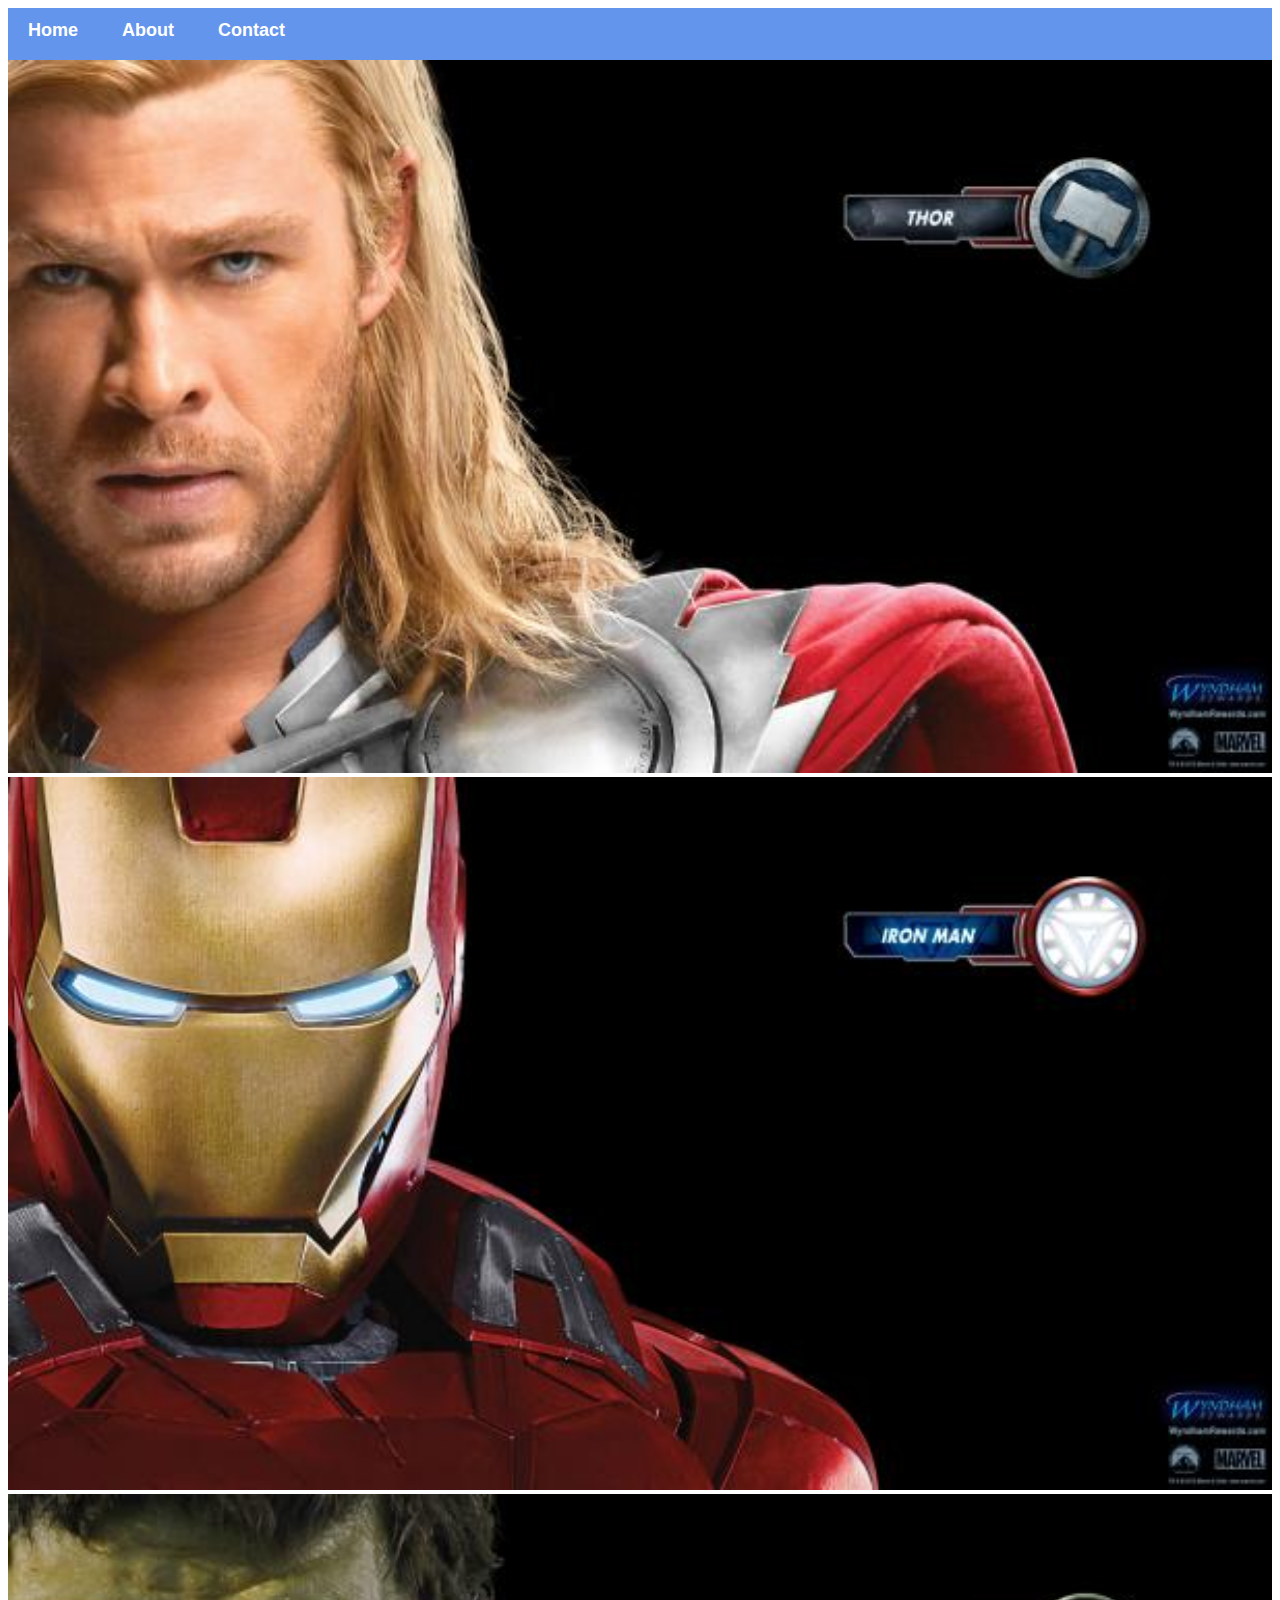
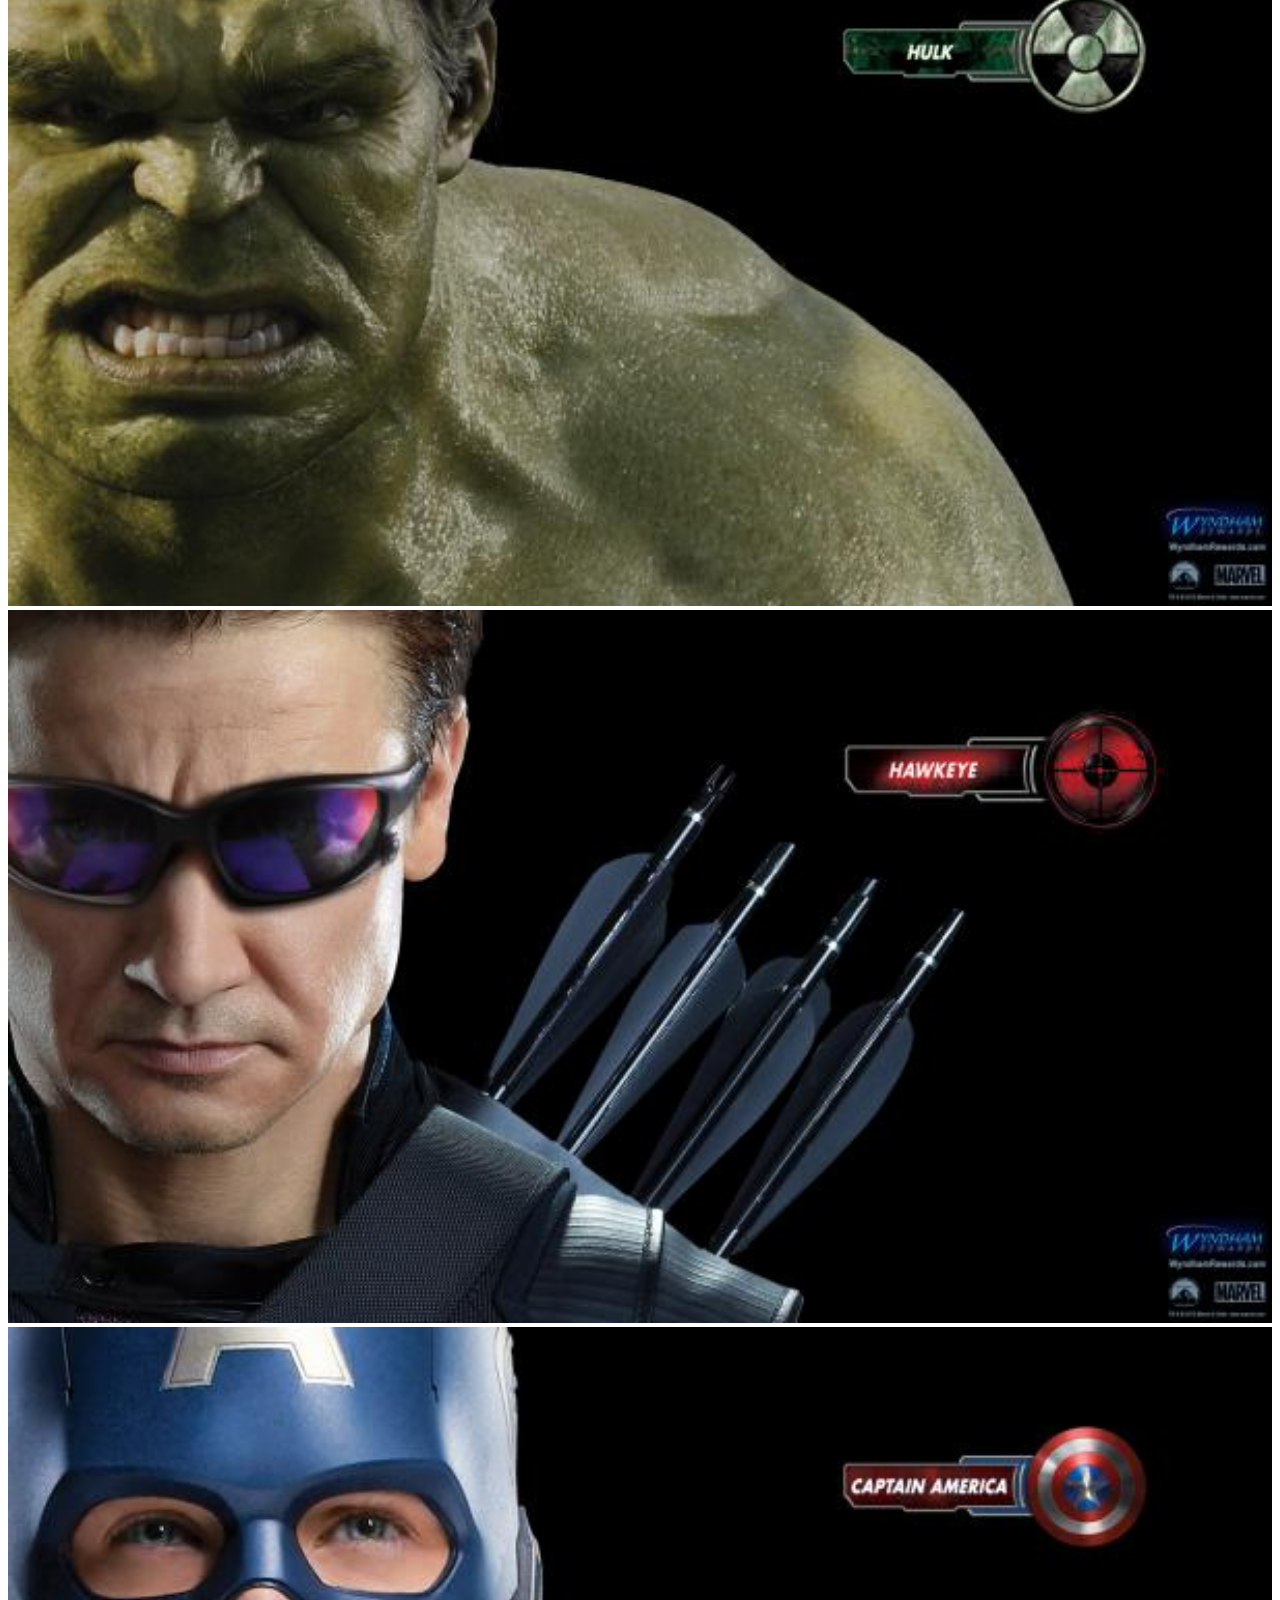
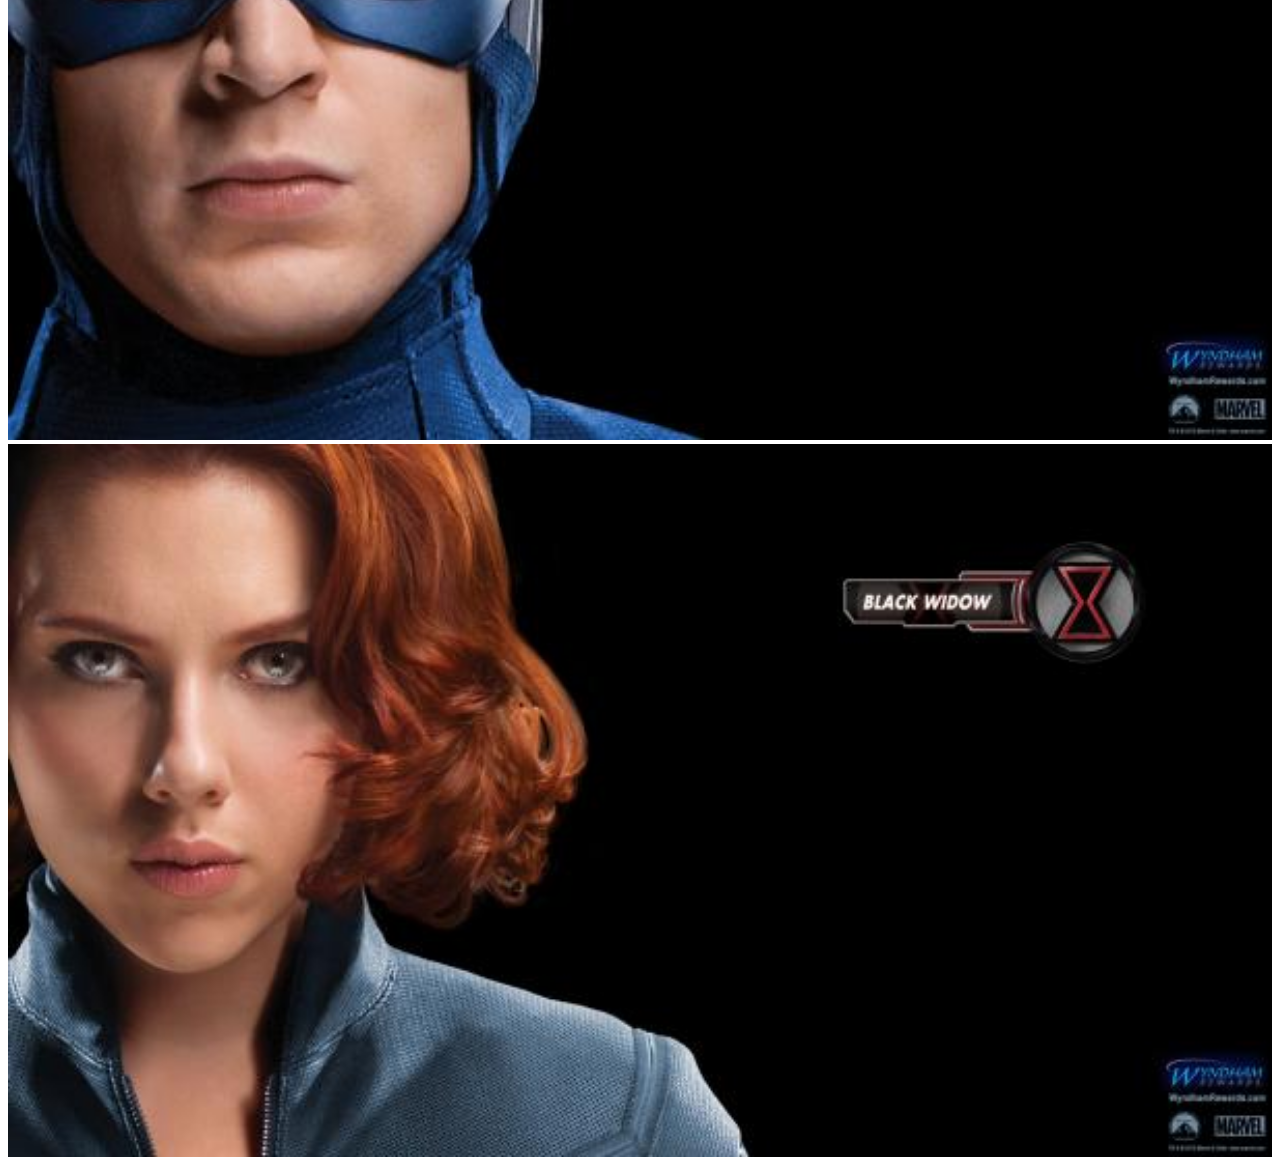
<file: index.html>
<!DOCTYPE html>
<html>
    <head>
       <link rel="stylesheet" href="style.css">
    </head>
    <body>
        <div id="menu">
            <a href="#">Home</a>
            <a href="About.html">About</a>
            <a href="Contact.html">Contact</a>
        </div>
       <div class="gallery">
        <a href="avenger-1.html"><img src="images/avengers_01.jpg"/></a>
        <a href="avenger-2.html"><img src="images/avengers_02.jpg"/></a>
        <a href="avenger-3.html"><img src="images/avengers_03.jpg"/></a>
        <a href="avenger-4.html"><img src="images/avengers_04.jpg"/></a>
        <a href="avenger-5.html"><img src="images/avengers_05.jpg"/></a>
        <a href="avenger-6.html"><img src="images/avengers_06.jpg"/></a>
       </div>
    </body>
</html>
</file>
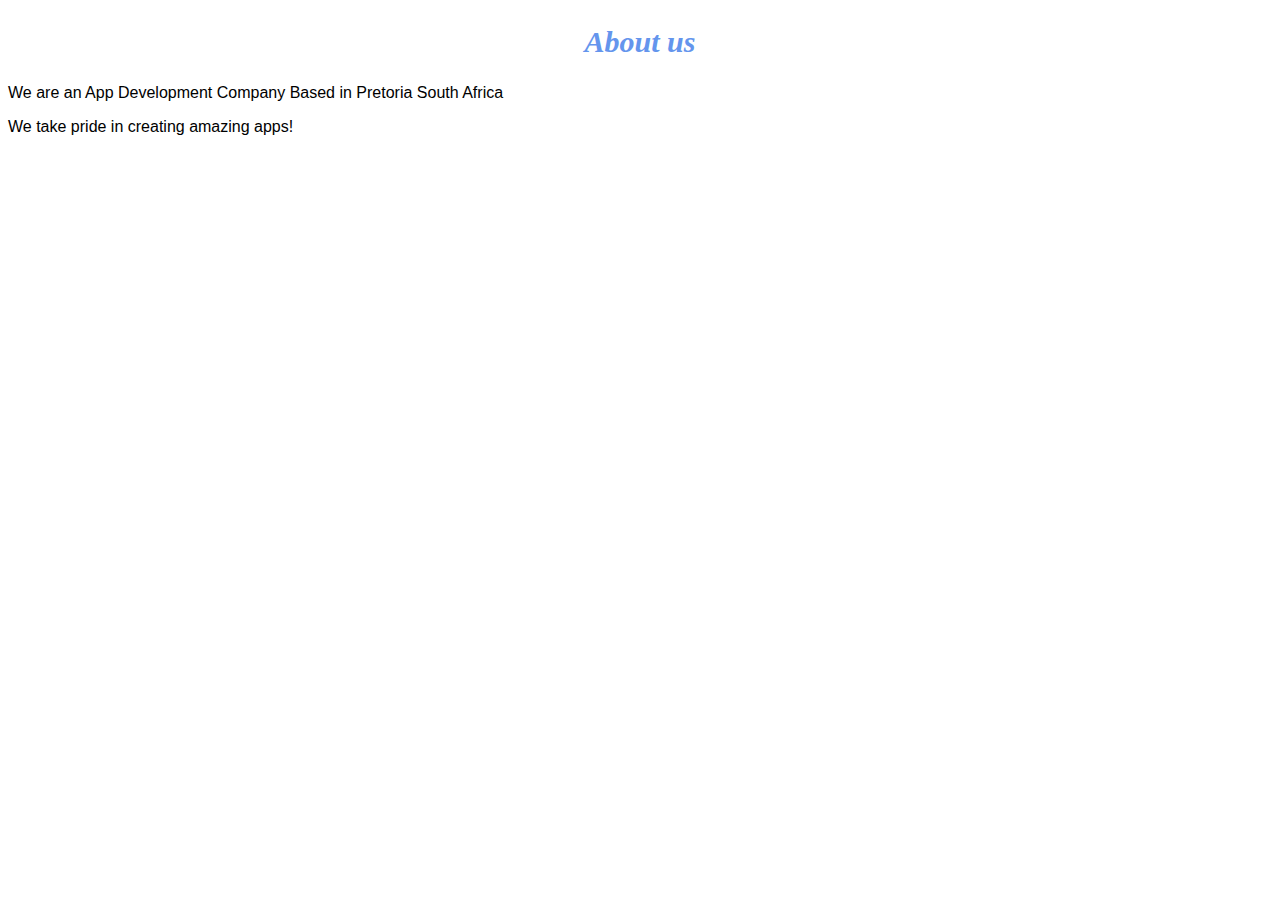
<file: about.html>
<!DOCTYPE html>
<html>
    <head>
       <link rel="stylesheet" href="style.css">
    </head>
    <body>
        <h2>About us</h2>
       <p>We are an App Development Company Based in Pretoria South Africa</p>
       <p>We take pride in creating amazing apps!</p>
       
        </body>
</html>
</file>
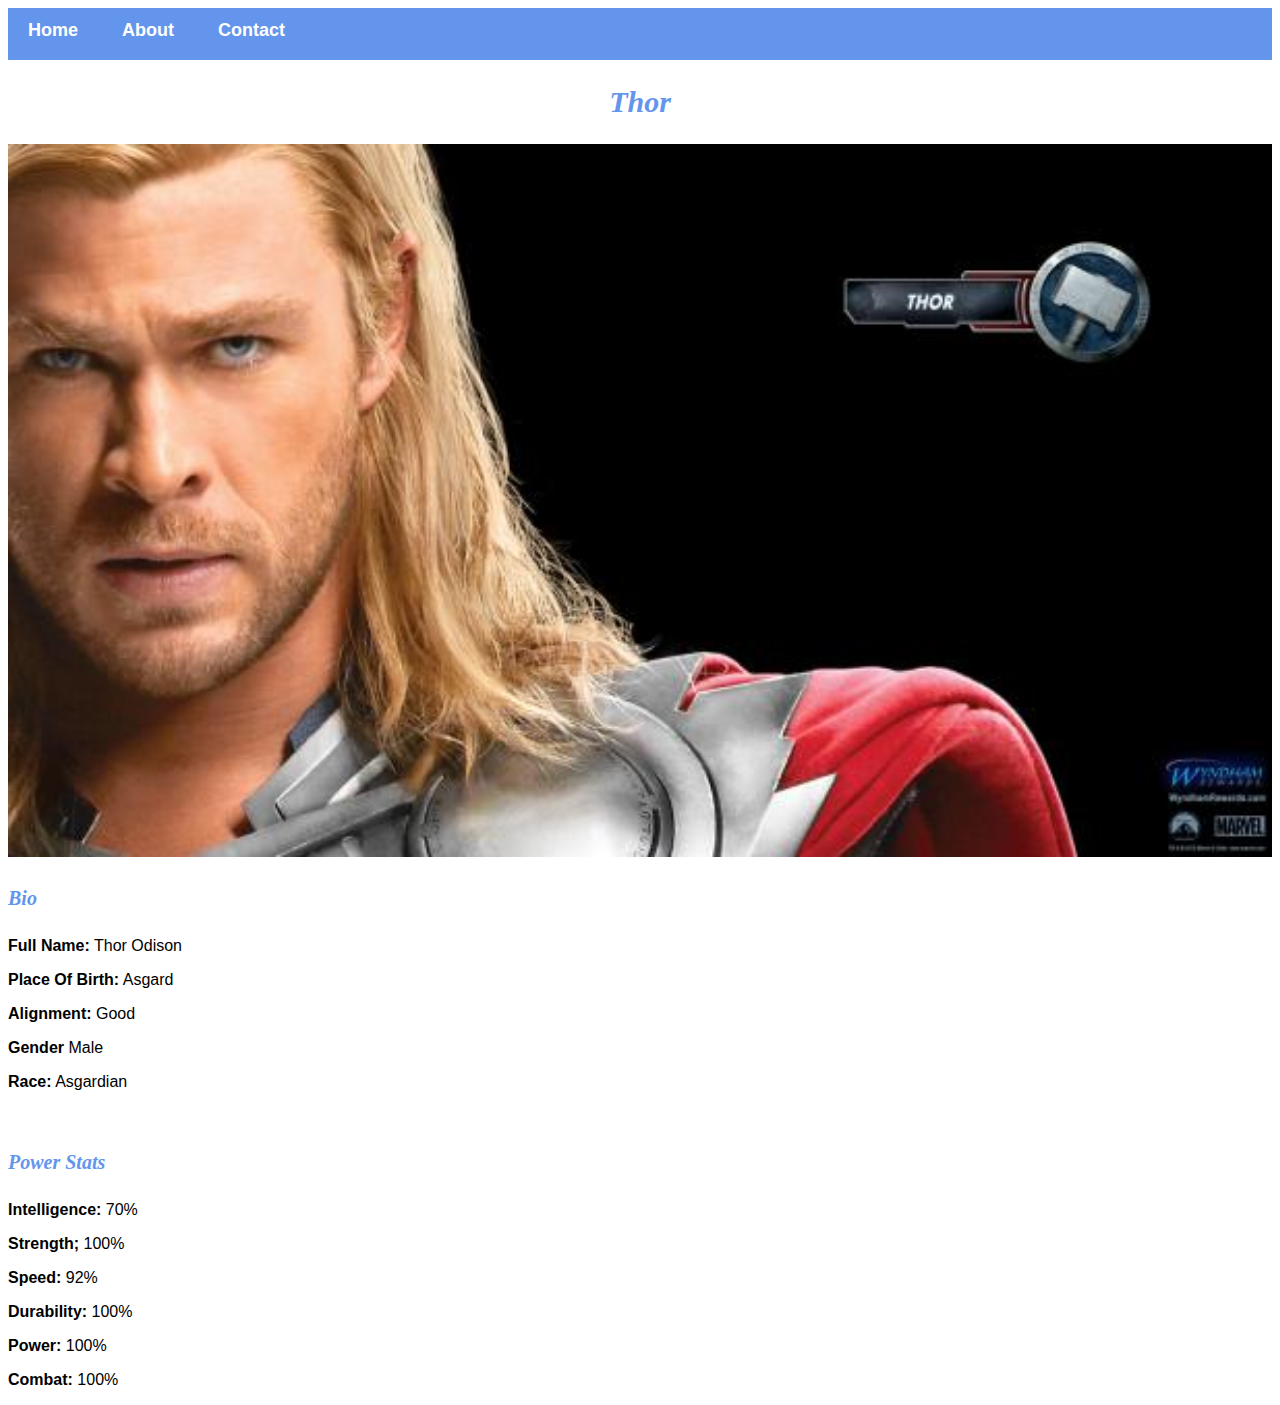
<file: avenger-1.html>
<!DOCTYPE html>
<html>
    <head>
       <link rel="stylesheet" href="style.css">
    </head>
    <body>
         <div id="menu">
            <a href="#">Home</a>
            <a href="About.html">About</a>
            <a href="Contact.html">Contact</a>
        </div>
        <h2>Thor</h2>
       <div class="gallery">
        <img src="images/avengers_01.jpg"/>
        </div>
        <h4>Bio</h4>
        <p><b>Full Name:</b> Thor Odison</p>
        <p><b>Place Of Birth:</b> Asgard</p>
        <p><b>Alignment:</b> Good</p>
        <p><b>Gender</b> Male</p>
        <p><b>Race:</b> Asgardian</p>
        <br/>
        <h4>Power Stats</h4>
        <p><b>Intelligence:</b> 70%</p>
        <p><b>Strength;</b> 100%</p>
        <p><b>Speed:</b> 92%</p>
        <p><b>Durability:</b> 100%</p>
        <p><b>Power:</b> 100%</p>
        <p><b>Combat:</b> 100%</p>
    </body>
</html>
</file>
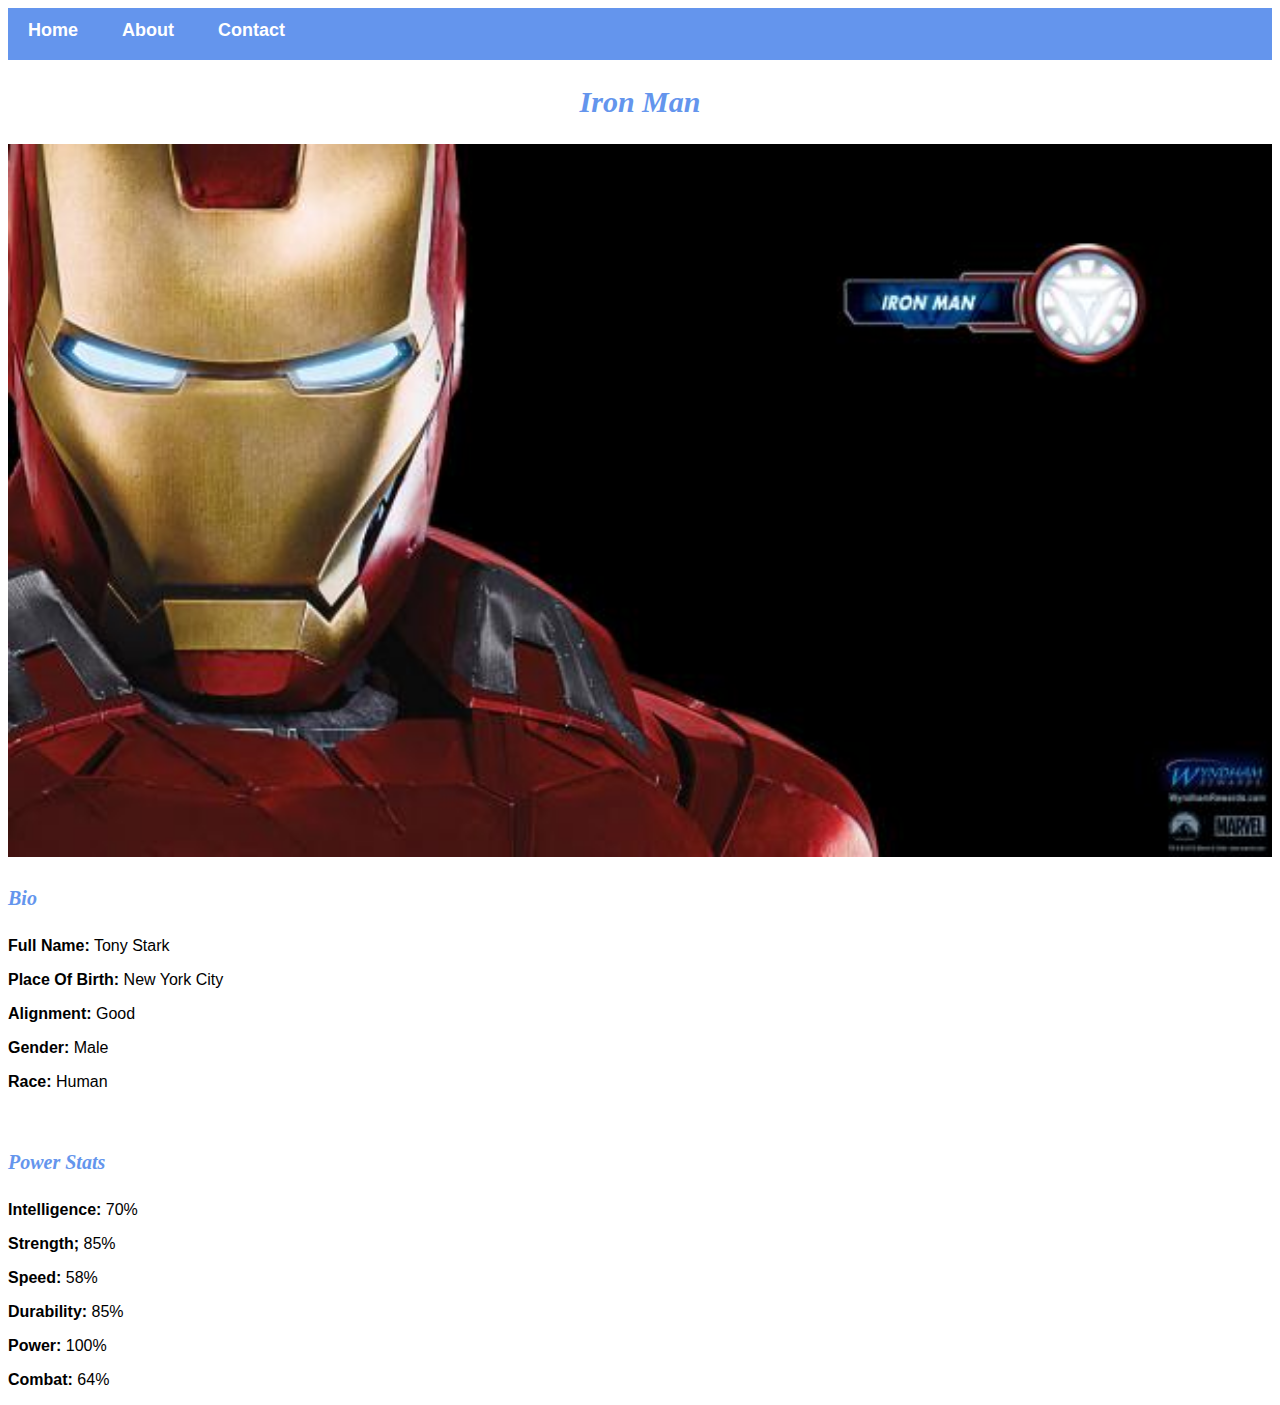
<file: avenger-2.html>
<!DOCTYPE html>
<html>
    <head>
       <link rel="stylesheet" href="style.css">
    </head>
    <body>
         <div id="menu">
            <a href="#">Home</a>
            <a href="About.html">About</a>
            <a href="Contact.html">Contact</a>
        </div>
        <h2>Iron Man</h2>
       <div class="gallery">
        <img src="images/avengers_02.jpg"/>
        </div>
        <h4>Bio</h4>
        <p><b>Full Name:</b> Tony Stark</p>
        <p><b>Place Of Birth:</b> New York City</p>
        <p><b>Alignment:</b> Good</p>
        <p><b>Gender:</b> Male</p>
        <p><b>Race:</b> Human</p>
        <br/>
        <h4>Power Stats</h4>
        <p><b>Intelligence:</b> 70%</p>
        <p><b>Strength;</b> 85%</p>
        <p><b>Speed:</b> 58%</p>
        <p><b>Durability:</b> 85%</p>
        <p><b>Power:</b> 100%</p>
        <p><b>Combat:</b> 64%</p>
    </body>
</html>
</file>
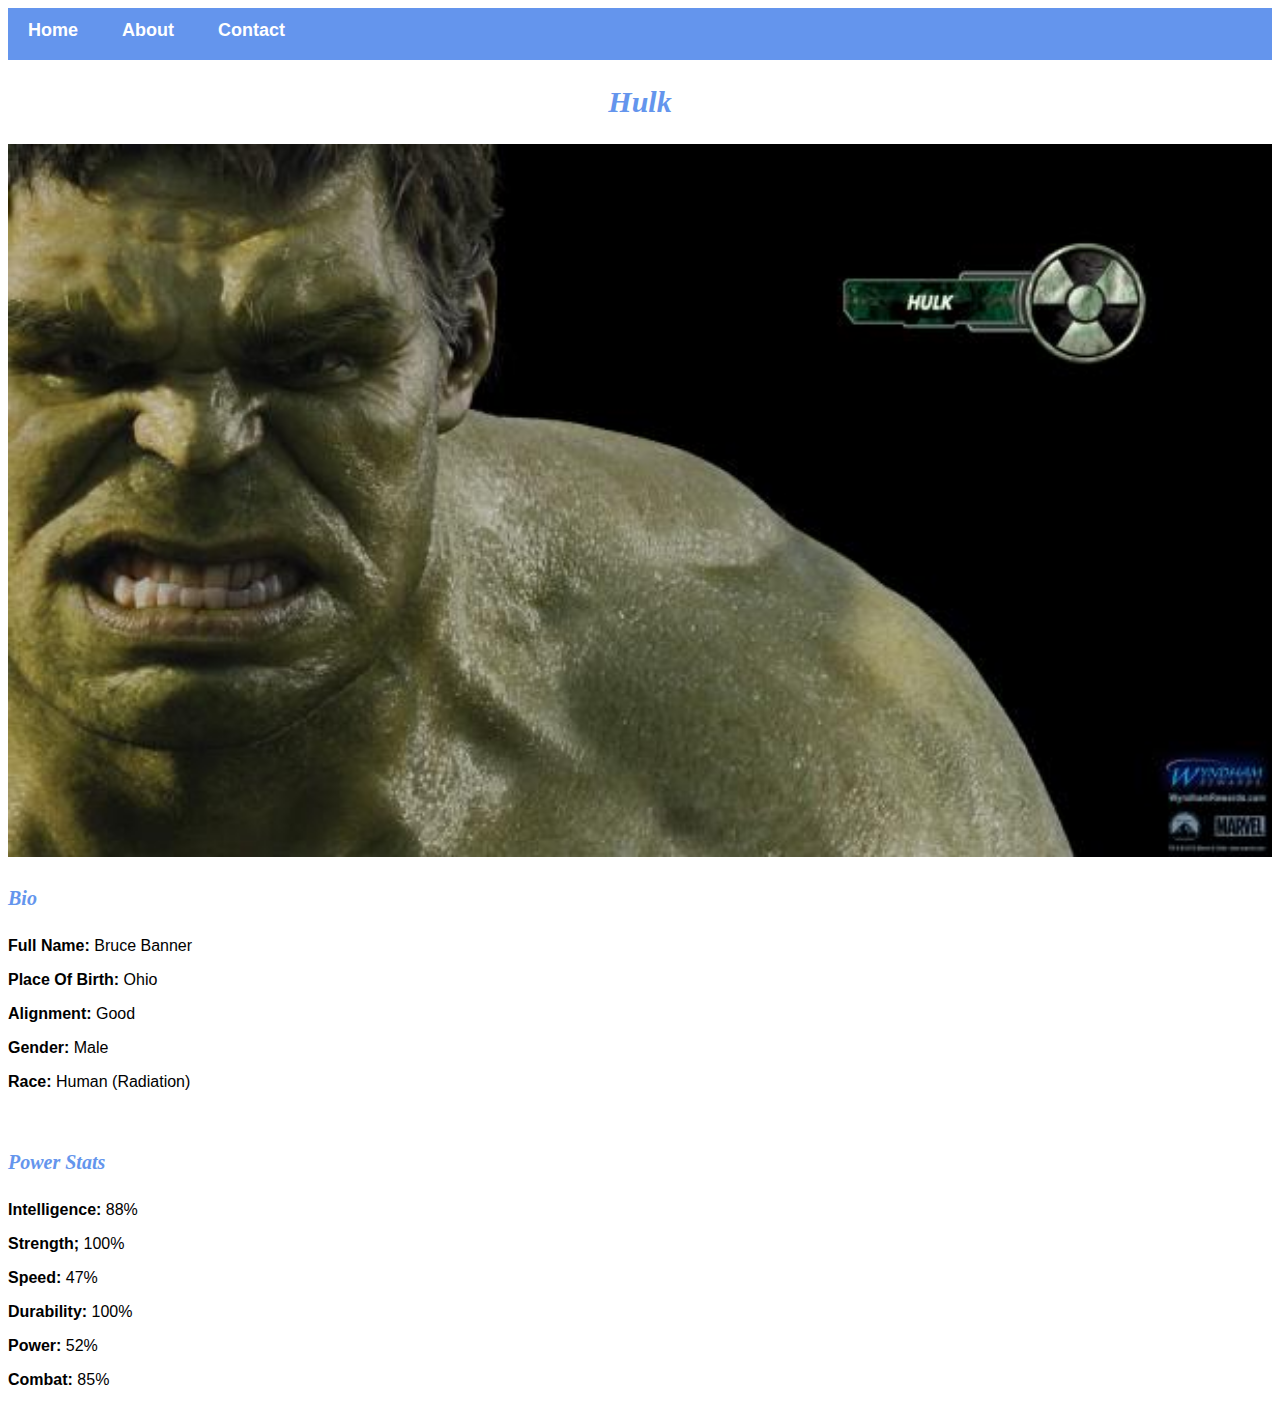
<file: avenger-3.html>
<!DOCTYPE html>
<html>
    <head>
       <link rel="stylesheet" href="style.css">
    </head>
    <body>
         <div id="menu">
            <a href="#">Home</a>
            <a href="About.html">About</a>
            <a href="Contact.html">Contact</a>
        </div>
        <h2>Hulk</h2>
       <div class="gallery">
        <img src="images/avengers_03.jpg"/>
        </div>
        <h4>Bio</h4>
        <p><b>Full Name:</b> Bruce Banner</p>
        <p><b>Place Of Birth:</b> Ohio</p>
        <p><b>Alignment:</b> Good</p>
        <p><b>Gender:</b> Male</p>
        <p><b>Race:</b> Human (Radiation)</p>
        <br/>
        <h4>Power Stats</h4>
        <p><b>Intelligence:</b> 88%</p>
        <p><b>Strength;</b> 100%</p>
        <p><b>Speed:</b> 47%</p>
        <p><b>Durability:</b> 100%</p>
        <p><b>Power:</b> 52%</p>
        <p><b>Combat:</b> 85%</p>
    </body>
</html>
</file>
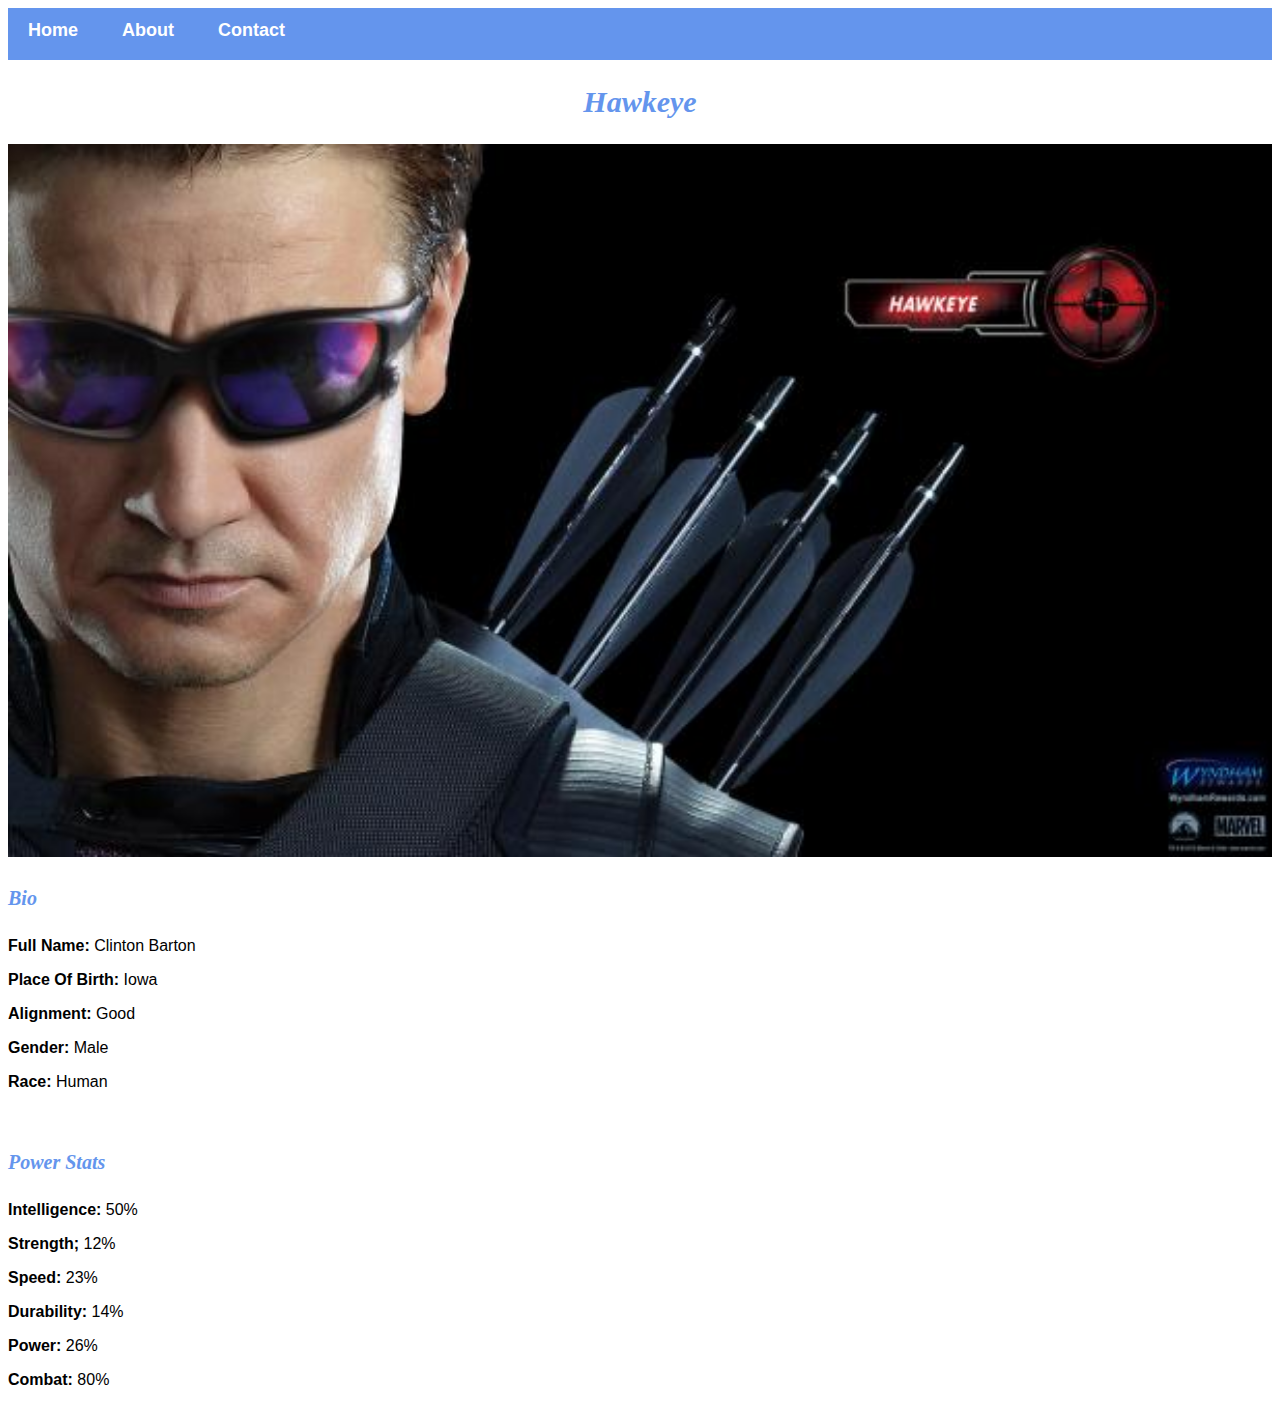
<file: avenger-4.html>
<!DOCTYPE html>
<html>
    <head>
       <link rel="stylesheet" href="style.css">
    </head>
    <body>
         <div id="menu">
            <a href="#">Home</a>
            <a href="About.html">About</a>
            <a href="Contact.html">Contact</a>
        </div>
        <h2>Hawkeye</h2>
       <div class="gallery">
        <img src="images/avengers_04.jpg"/>
        </div>
        <h4>Bio</h4>
        <p><b>Full Name:</b> Clinton Barton</p>
        <p><b>Place Of Birth:</b> Iowa</p>
        <p><b>Alignment:</b> Good</p>
        <p><b>Gender:</b> Male</p>
        <p><b>Race:</b> Human</p>
        <br/>
        <h4>Power Stats</h4>
        <p><b>Intelligence:</b> 50%</p>
        <p><b>Strength;</b> 12%</p>
        <p><b>Speed:</b> 23%</p>
        <p><b>Durability:</b> 14%</p>
        <p><b>Power:</b> 26%</p>
        <p><b>Combat:</b> 80%</p>
    </body>
</html>
</file>
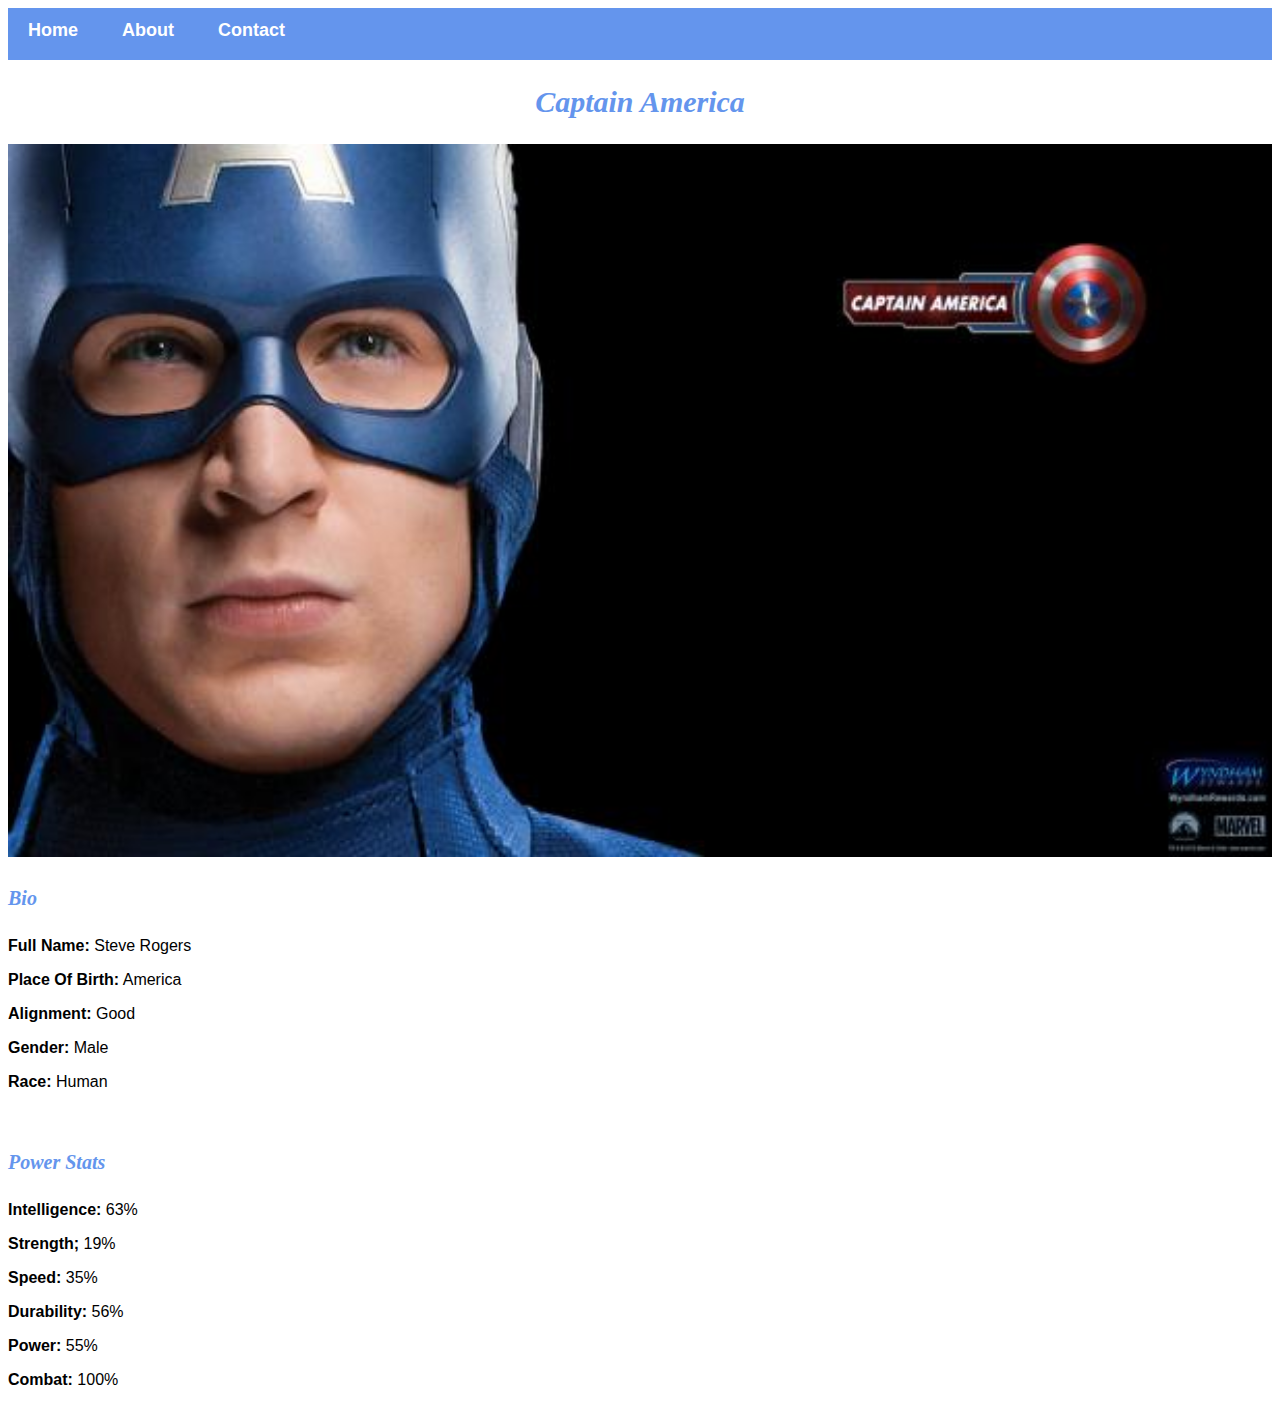
<file: avenger-5.html>
<!DOCTYPE html>
<html>
    <head>
       <link rel="stylesheet" href="style.css">
    </head>
    <body>
         <div id="menu">
            <a href="#">Home</a>
            <a href="About.html">About</a>
            <a href="Contact.html">Contact</a>
        </div>
        <h2>Captain America</h2>
       <div class="gallery">
        <img src="images/avengers_05.jpg"/>
        </div>
        <h4>Bio</h4>
        <p><b>Full Name:</b> Steve Rogers</p>
        <p><b>Place Of Birth:</b> America</p>
        <p><b>Alignment:</b> Good</p>
        <p><b>Gender:</b> Male</p>
        <p><b>Race:</b> Human</p>
        <br/>
        <h4>Power Stats</h4>
        <p><b>Intelligence:</b> 63%</p>
        <p><b>Strength;</b> 19%</p>
        <p><b>Speed:</b> 35%</p>
        <p><b>Durability:</b> 56%</p>
        <p><b>Power:</b> 55%</p>
        <p><b>Combat:</b> 100%</p>
    </body>
</html>
</file>
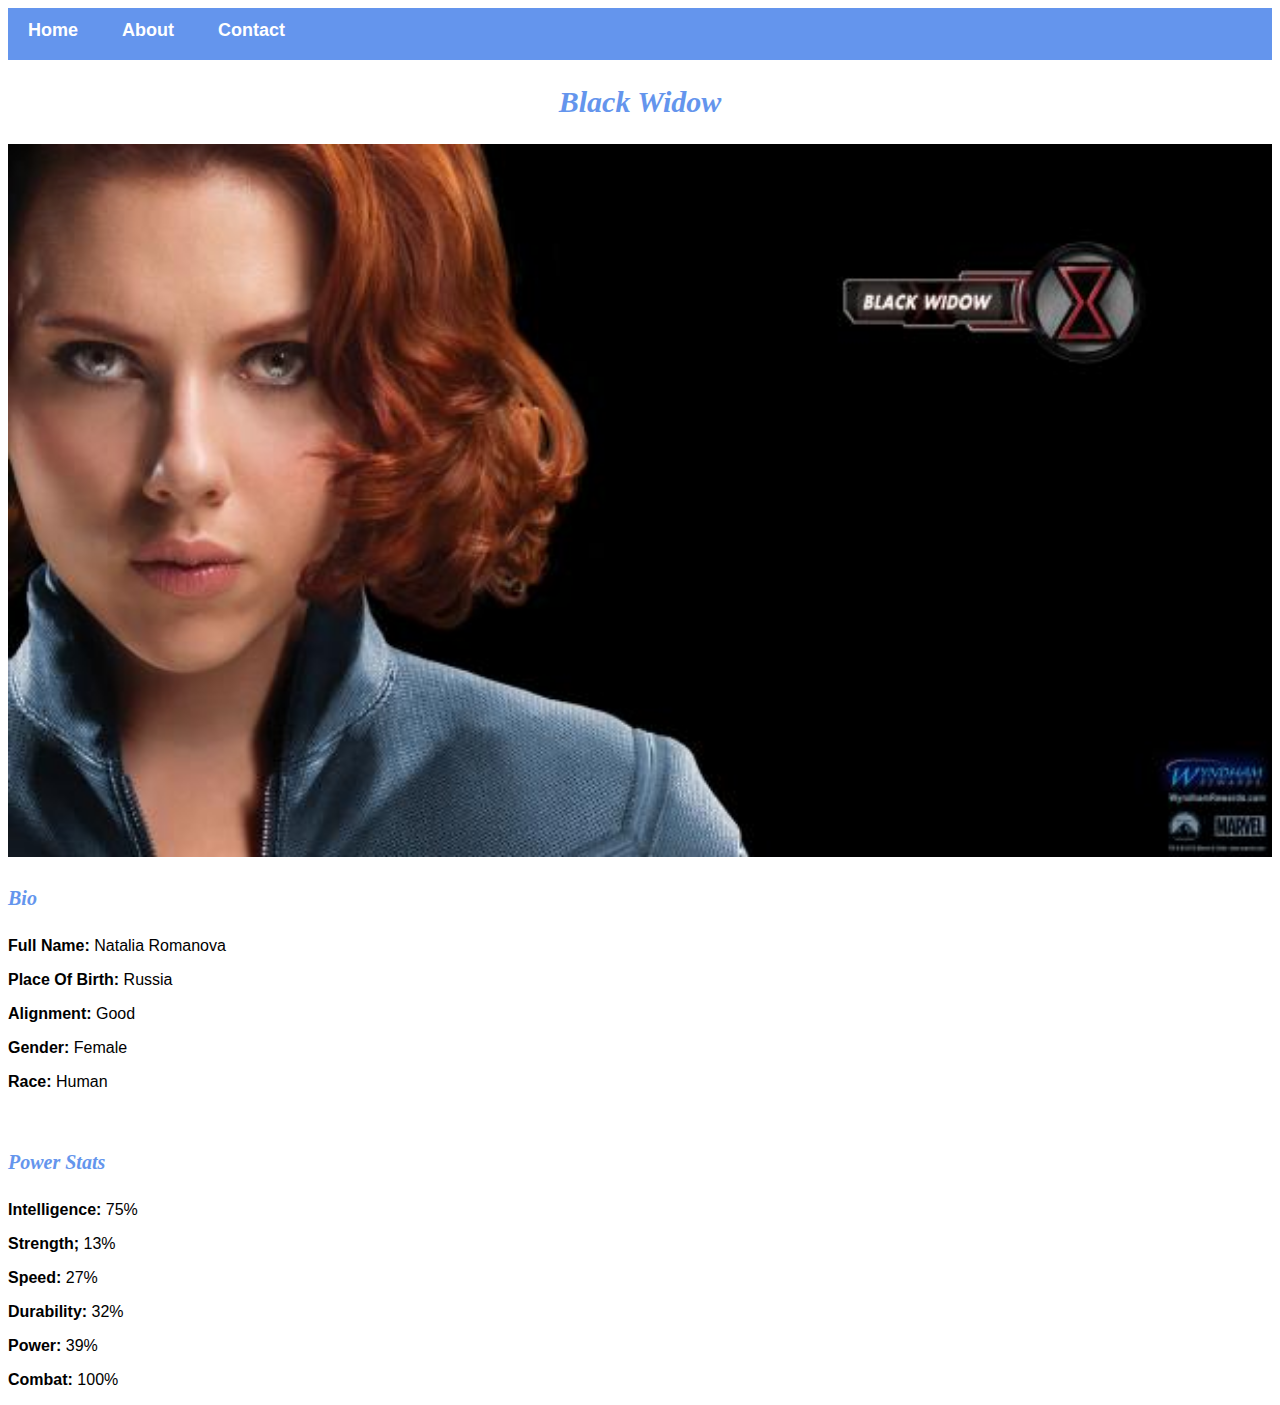
<file: avenger-6.html>
<!DOCTYPE html>
<html>
    <head>
       <link rel="stylesheet" href="style.css">
    </head>
    <body>
         <div id="menu">
            <a href="#">Home</a>
            <a href="About.html">About</a>
            <a href="Contact.html">Contact</a>
        </div>
        <h2>Black Widow</h2>
       <div class="gallery">
        <img src="images/avengers_06.jpg"/>
        </div>
        <h4>Bio</h4>
        <p><b>Full Name:</b> Natalia Romanova</p>
        <p><b>Place Of Birth:</b> Russia</p>
        <p><b>Alignment:</b> Good</p>
        <p><b>Gender:</b> Female</p>
        <p><b>Race:</b> Human</p>
        <br/>
        <h4>Power Stats</h4>
        <p><b>Intelligence:</b> 75%</p>
        <p><b>Strength;</b> 13%</p>
        <p><b>Speed:</b> 27%</p>
        <p><b>Durability:</b> 32%</p>
        <p><b>Power:</b> 39%</p>
        <p><b>Combat:</b> 100%</p>
    </body>
</html>
</file>
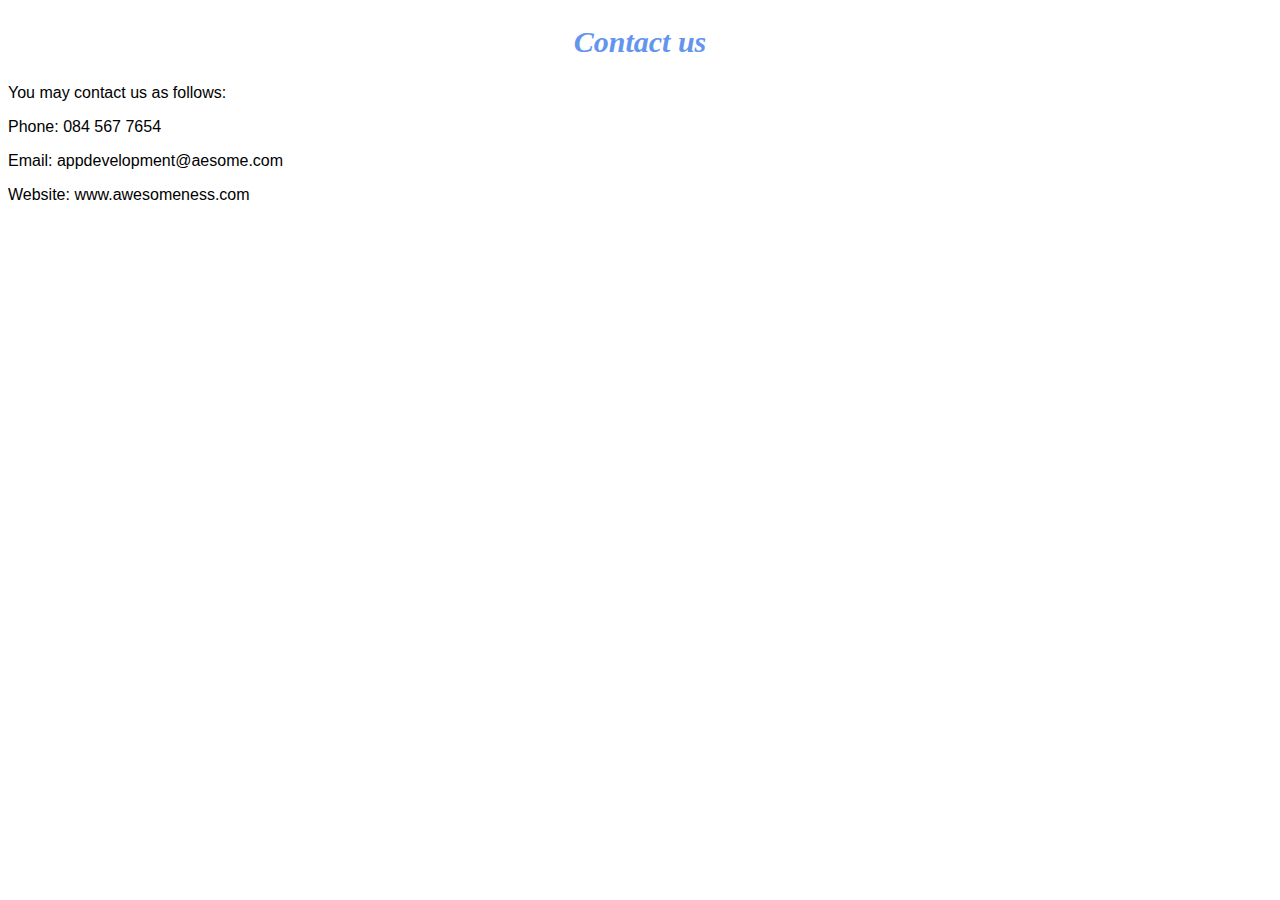
<file: contact.html>
<!DOCTYPE html>
<html>
    <head>
       <link rel="stylesheet" href="style.css">
    </head>
    <body>
        <h2>Contact us</h2>
        <p>You may contact us as follows:</p>
        <p>Phone: 084 567 7654</p>
        <p>Email: appdevelopment@aesome.com</p>
        <p>Website: www.awesomeness.com</p>
      </body>
</html>
</file>
<file: style.css>
.gallery img{
    width: 100%
}

h2{
    font-family: Impact,  fantasy;
    text-align: center;
    font-size: 30px;
    color: cornflowerblue;
    font-style: italic;
}

h4{
    font-family: Impact,  fantasy;
    font-size: 20px;
    font-style: italic;
    color: cornflowerblue;
}

p{
    font-family: Helvetica, sans-serif;
}

#menu{
    width: 100%;
    height: 40px;
    background-color: cornflowerblue;
    padding-top: 12px;
}

#menu a{
     color: #ffffff;
     font-family: Helvetica,  sans-serif;
     font-size: 18px;
     text-decoration: none;
     font-weight: 800;

     padding-left: 20px;
     padding-right: 20px;

}

#menu a:hover{
    color: #5077bd;
}
</file>
